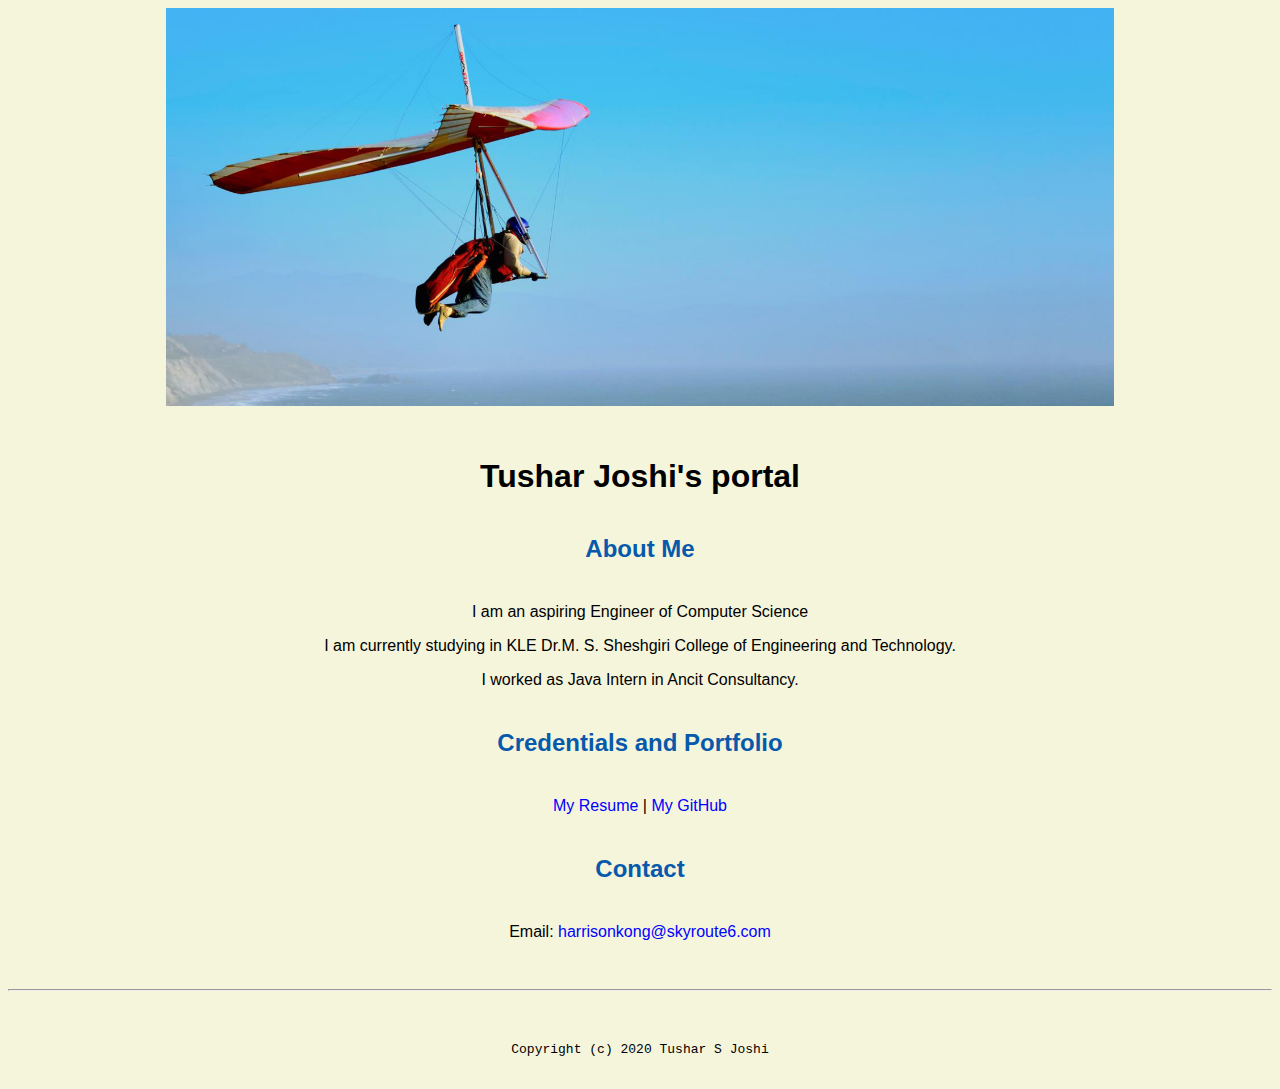
<file: index.html>
<!doctype html>

<!-- this is a comment for human! -->

<html lang="en">

  <header>
      <title>Tushar Joshi's portal</title>
      <link rel="stylesheet" href="css/master.css">
      <link rel="FaviconIcon" href="favicon.ico" type="image/x-icon">
      <link rel="shortcut" href="favicon.ico" type="image/x-icon">
      <meta name="viewport" content="width-device-width, initial-scale=1, shrink-to-fit=no">
      <meta name="name" content="Tushar Joshi's portal">
      <meta name="robot" content="noindex, nofollow">
  </header>

  <body>
    <img src="images/banner.jpg" width="75%" alt="banner">
    <h1>Tushar Joshi's portal</h1>
    <h2>About Me</h2>
    <p>I am an aspiring Engineer of Computer Science</p>
    <p>I am currently studying in KLE Dr.M. S. Sheshgiri College of Engineering and Technology.<p>
    <p>I worked as Java Intern in Ancit Consultancy.</p>
    <h2>Credentials and Portfolio</h2>

    <p><a href="resume.html">My Resume</a> | <a href="https://github.com/Tusharjosh98">My GitHub</a></p>
    <h2>Contact</h2>

    <p>Email: <a href="mailto:harrisonkong@skyroute6.com">harrisonkong@skyroute6.com</a></p>
  </body>

  <footer>
    <hr>
    <code>Copyright (c) 2020 Tushar S Joshi</code>
  </footer>

</html>
</file>
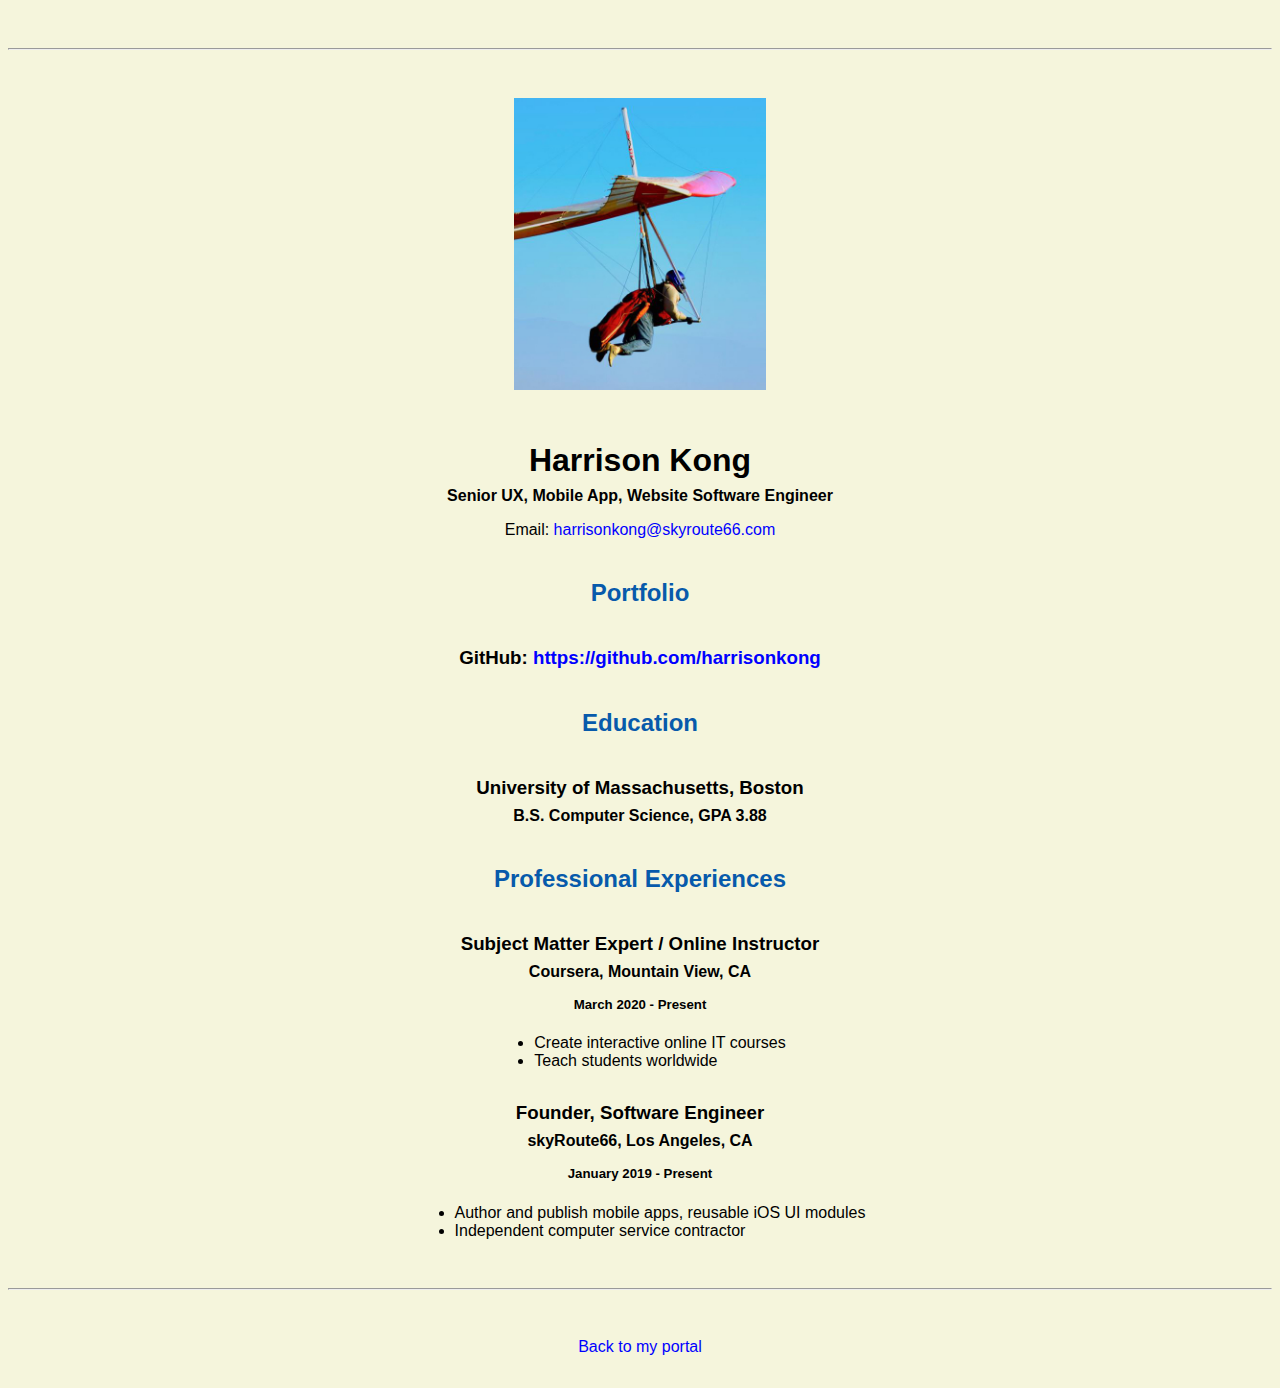
<file: resume.html>
<!doctype html>

<!-- this is a comment for human! -->

<html lang="en">

  <header>
    <title>Harrison Kong's Resume</title>
    <link rel="stylesheet" href="css/master.css">
    <link rel="FaviconIcon" href="favicon.ico" type="image/x-icon">
    <link rel="shortcut" href="favicon.ico" type="image/x-icon">
    <meta name="viewport" content="width-device-width, initial-scale=1, shrink-to-fit=no">
    <meta name="name" content="Tushar Joshi's portal">
    <meta name="robot" content="noindex, nofollow">
  </header>

  <body>
    <hr>

    <img src="images/headshot.jpg" alt="Harrison Kong's headshot" width="20%">

    <h1>Harrison Kong</h1>
    <h4>Senior UX, Mobile App, Website Software Engineer</h4>

    <p>Email: <a href="mailto:harrisonkong@skyroute66.com" target="_blank">harrisonkong@skyroute66.com</a></p>
    <!-- don't post physical address, personal phone number or other personal information on the web! -->

    <h2>Portfolio</h2>
      <h3>GitHub: <a href="https://github.com/harrisonkong" target="_blank">https://github.com/harrisonkong</a></h3>

    <h2>Education</h2>

    <h3>University of Massachusetts, Boston</h3>
    <h4>B.S. Computer Science, GPA 3.88</h4>

    <h2>Professional Experiences</h2>

    <h3>Subject Matter Expert / Online Instructor</h3>
    <h4>Coursera, Mountain View, CA</h4>
    <h5>March 2020 - Present</h5>
      <ul>
        <li>Create interactive online IT courses</li>
        <li>Teach students worldwide</li>
      </ul>

    <h3>Founder, Software Engineer</h3>
    <h4>skyRoute66, Los Angeles, CA</h4>
    <h5>January 2019 - Present</h5>
      <ul>
        <li>Author and publish mobile apps, reusable iOS UI modules</li>
        <li>Independent computer service contractor</li>
      </ul>
  </body>

  <footer>
  <hr>
  <p><a href="index.html">Back to my portal</a><p>
  </footer>

</html>
</file>
<file: css/master.css>
/* Cascading stylesheet for the website */

/* Text inside these asterisks and slashes are comments for human */

  a {
    color: blue;/* set the text color to blue here */
    text-decoration: none; /* This means we do not want hyperlinks to be underlined */
  }

  a:hover {
    color: red;/* set the text color to red here */
    text-decoration: none; /* This means we do not want hyperlinks to be underlined */
  }

  body {
    background-color: beige;/* set the background color here */
    color: black;/* set the text color to black here */
    font-family: Arial, Helvetica, sans-serif;/* set the font here */
    text-align: center;/* set the text alignment here */
   }

  footer {
    margin-top: 2rem;
    margin-bottom: 2rem;
  }

  h1 {
    margin-bottom: 0.5rem;
    margin-top: 3rem;
   }

  h2 {
    /* set the text color of to #075AAB here */
    color:  #075AAB;
    /* set both the bottom margin and top margin to 2.5rem here */
    margin-bottom: 2.5rem;
    margin-top: 2.5rem;
   }

  h3 {
    margin-bottom: 0;
    margin-top: 2rem;
  }

  h4 {
    margin-bottom: 1rem;
    margin-top: 0.5rem;
  }

  h5 {
    margin-top: 0.5rem;
  }

  hr {
    margin-bottom: 3rem;
    margin-top: 3rem;
  }

  /* this controls how the bullet points in the resume page looks */
  ul {
    display: table;
    margin: 0 auto;
    text-align: left;
  }
</file>
